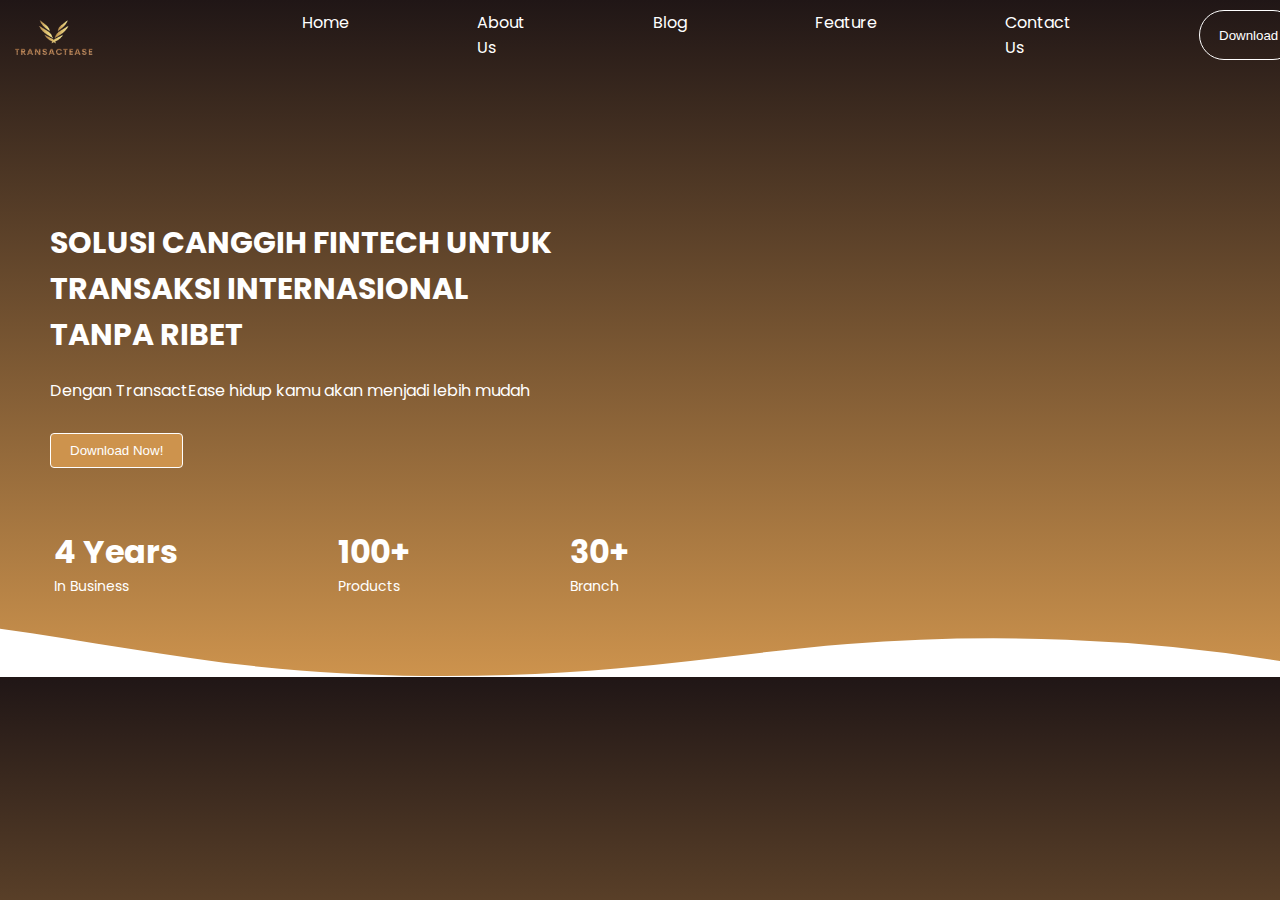
<file: index.html>
<!DOCTYPE html>
<html lang="en">
<head>
    <meta charset="UTF-8">
    <meta name="viewport" content="width=device-width, initial-scale=1.0">
    <title>TransactEase</title>

     <!--Box Icons-->
     <link rel="stylesheet" href="https://cdn.jsdelivr.net/npm/boxicons@latest/css/boxicons.min.css">
     <!-- link CSS -->
     <link rel="stylesheet" href ="style.css" />

</head>
<body>
    <!-- Navigation Bar-->
    <div class="navbar-container">
        <nav>
          <div class="logo">
            <img src="img/logo1.png" alt="TransactEase" />
          </div>
          <div class="bx bx-menu" id="menu-icon"></div>
          <ul>
            <li><a href="#home">Home</a></li>
            <li><a href="#about">About Us</a></li>
            <li><a href="#blog">Blog</a></li>  
            <li><a href="#feature">Feature</a></li>
            <li><a href="#contact">Contact Us </a></li>
            <button class="basic-button">Download</button>
          </ul>
        </nav>
    </div>

    <!-- Home -->
    <section class="home" id="home">          
      <div class="headline">
        <div class="headline-content">
          <h1>
            Solusi Canggih Fintech untuk <br>
            Transaksi Internasional<br> Tanpa Ribet
          </h1>

          <p>Dengan TransactEase hidup kamu akan menjadi lebih mudah</p>
          <button class="btn2">Download Now!</button>

          <div class="head2">
            <div>
              <span>4 Years</span>
              <p>In Business</p>
            </div>

            <div>
              <span>100+</span>
              <p>Products</p>
            </div>

            <div>
              <span>30+</span>
              <p>Branch</p>
            </div>
          </div>
        </div>
      </div>
      <div class="custom-shape-divider-bottom-1716740976">
        <svg data-name="Layer 1" xmlns="http://www.w3.org/2000/svg" viewBox="0 0 1200 120" preserveAspectRatio="none">
            <path d="M321.39,56.44c58-10.79,114.16-30.13,172-41.86,82.39-16.72,168.19-17.73,250.45-.39C823.78,31,906.67,72,985.66,92.83c70.05,18.48,146.53,26.09,214.34,3V0H0V27.35A600.21,600.21,0,0,0,321.39,56.44Z" class="shape-fill"></path>
        </svg>
    </div>
    </section>


   
      

    


     
   


   

     


  

    
</body>
</html>
</file>
<file: style.css>
/* Google Fonts */
@import url('https://fonts.googleapis.com/css2?family=Poppins:wght@100;200;300;400;500;600;700;800&display=swap');
@import url('https://fonts.googleapis.com/css2?family=Outfit:wght@200;300;400;500;600;700;800&family=Roboto:wght@100;300;400&display=swap');

* {
  margin: 0;
  padding: 0;
  scroll-behavior: smooth;
  box-sizing: border-box;
  scroll-padding-top: 0;
  list-style: none;
  text-decoration: none;
  font-family: "Poppins" sans-serif;
}

:root {
  --bg-color : #ffff;
  --main-color : #CD934D;
  --text-color : #ffff;
}

body {
  font-family: "poppins", sans-serif;
  margin: 0 auto;
  background: linear-gradient(#201616 0%, #CD934D 100%);
}


nav {
  display: flex;    
  justify-content: space-around;
  color: #ffffff;
  align-items: center;
  gap: 12rem;
  height: 70px;
}

.logo img {
  width: 110px;
  height: auto;
  display: flex;
}

#menu-icon {
  font-size: 2rem;
  cursor: pointer;
  display: none;
}

nav ul {
  display: flex;
  list-style: none;
  justify-content: space-between;
  font-size: medium;
  gap: 8rem;
}

nav ul li a{
  color: white;
  text-decoration: none;
}

nav ul li a:hover {
  color: #FFCE8B;
}

.basic-button {
  border-radius: 89px;
  border-style: solid;
  border-color: #ffffff;
  border-width: 1px;
  padding: 9px 19px 9px 19px;
  display: flex;
  flex-direction: row;
  align-items: center;
  justify-content: flex-start;
  position: relative;
  background-color: transparent;
  color:white;
}

.basic-button:hover {
  color: #FFCE8B;
}

section {
  padding: 50px 20%;
}

.home {
  padding-left: 50px;
  display: grid;
  //gap: 20px;
  grid-template-columns: repeat(2, 2fr);
  padding-right: 10px;
  position:relative;
}

.headline {
  top: 10px;
  bottom: 10px;
}

.headline h1 {
  text-transform: uppercase;
  margin-top: 100px;
  color: white;
  margin-bottom: 20px;
  font-size: 30px;
}

.headline p {
  color: #FFFFFF;
  margin-bottom: 30px;
}

.btn2 {
  background: #cd934d;
  border-radius: 4px;
  border-style: solid;
  border-color: #ffffff;
  border-width: 1px;
  padding: 9px 19px 9px 19px;
  display: flex;
  flex-direction: row;
  gap: 9px;
  align-items: center;
  justify-content: flex-start;
  position: relative;
  color:white;
  margin-bottom: 60px;
}

.btn2:hover {
  color: #FFCE8B;
}

.head2 {
  display: flex;
  color: white;
  flex-wrap: wrap;
  gap:10rem;
  padding-left: 4px;
}

.head2 span {
  margin-bottom: 10px;
  font-size: 2rem;
  font-weight: bold;
}

.head2 p {
  font-size: 14px;
}

.custom-shape-divider-bottom-1716740976 {
  position: absolute;
  bottom: 0;
  left: 0;
  width: 100%;
  overflow: hidden;
  line-height: 0;
  transform: rotate(180deg);
}

.custom-shape-divider-bottom-1716740976 svg {
  position: relative;
  display: block;
  width: calc(126% + 1.3px);
  height: 70px;
}

.custom-shape-divider-bottom-1716740976 .shape-fill {
  fill: #FFFFFF;
}

.bfr-container {
  position: relative;
  background-color: white;
}

.apk img {
  width: 100%;
  //height: auto;
  position:relative;
  //z-index: 1;
  //grid-row: 2;
  //padding-right: 100px;
}
</file>
